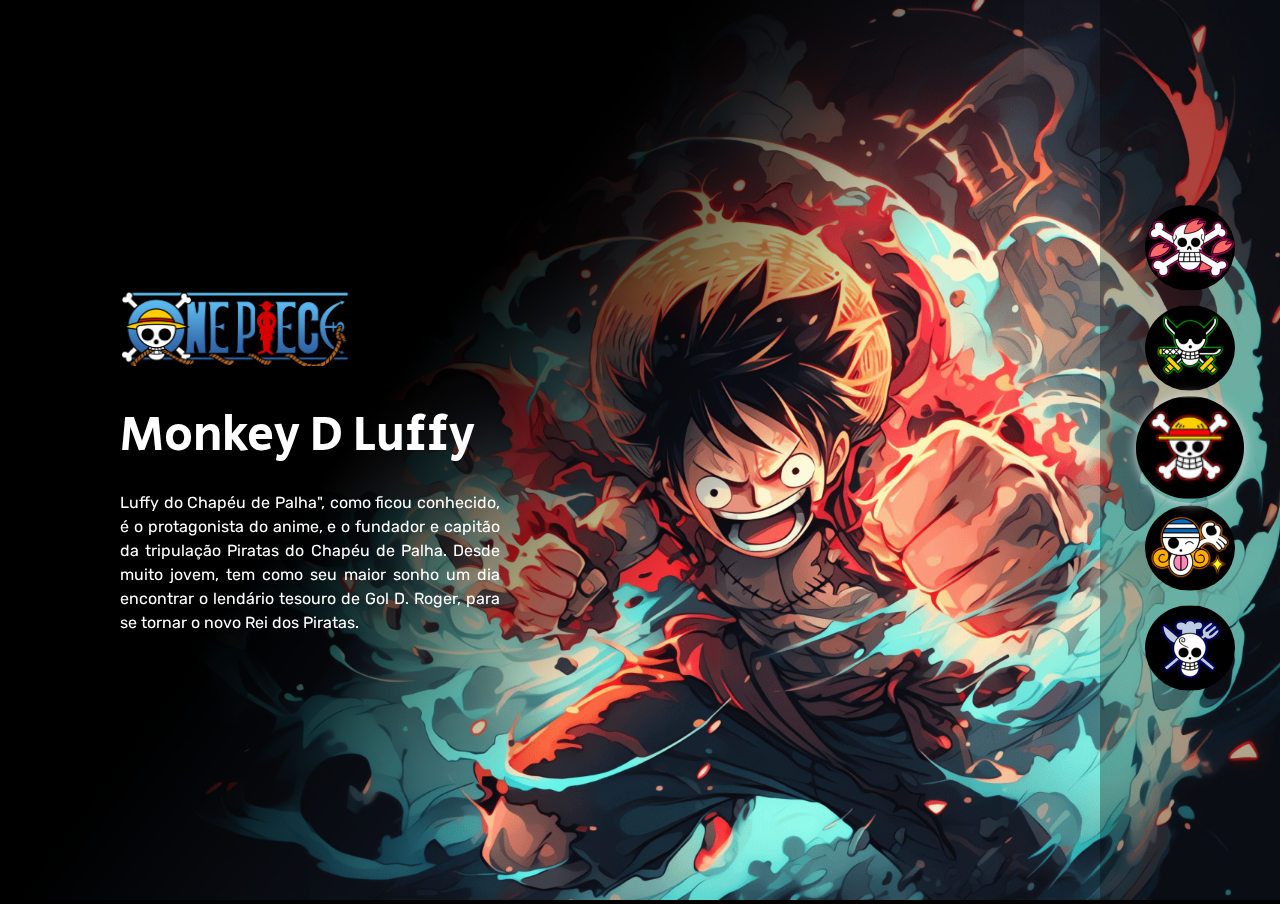
<file: index.html>
<!DOCTYPE html>
<html lang="en">

<head>
    <meta charset="UTF-8">
    <meta name="viewport" content="width=device-width, initial-scale=1.0">
    <link rel="preconnect" href="https://fonts.googleapis.com">
    <link rel="preconnect" href="https://fonts.gstatic.com" crossorigin>
    <link href="https://fonts.googleapis.com/css2?family=Rubik&family=Secular+One&display=swap" rel="stylesheet">
    <link rel="stylesheet" href="./src/css/reset.css">
    <link rel="stylesheet" href="./src/css/styles.css">
    <link rel="stylesheet" href="./src/css/responsivo.css">
    <title>One Piece</title>
</head>

<body>
    <main class="personagens">
        <div class="personagem">
            <img class="imagem" src="./src/img/personagem-tony-chopper.png" alt=" Personagem Tony Chopper">
            <div class="conteudo">
                <i class="logo"></i>
                <h2 class="nome-personagem">Tony Chopper</h2>
                <p class="descricao">Esta pequena rena ganhou a habilidade de mudar sua forma e de pensar como humanos
                    após comer a fruta Hito Hito no Mi. Chopper é um valioso membro da tripulação dos Piratas do Chapéu
                    de Palha, atuando como médico da tripulação.</p>
            </div>
        </div>


        <div class="personagem">
            <img class="imagem" src="./src/img/personagem-roronoa-zoro.png" alt=" Personagem Roronoa Zoro">
            <div class="conteudo">
                <i class="logo"></i>
                <h2 class="nome-personagem">Roronoa Zoro</h2>
                <p class="descricao">Primeiro pirata (segundo membro se contarmos com Luffy) a se juntar à tripulação de
                    Piratas do Chapéu de Palha, Zoro aceitou o convite de Luffy após o capitão salvar sua vida.</p>
            </div>
        </div>


        <div class="personagem selecionado">
            <img class="imagem" src="./src/img/personagem-monkey-d-luffy.png" alt=" Personagem Monkey D Luffy">
            <div class="conteudo">
                <i class="logo"></i>
                <h2 class="nome-personagem">Monkey D Luffy</h2>
                <p class="descricao">Luffy do Chapéu de Palha", como ficou conhecido, é o protagonista do anime, e o
                    fundador e capitão da tripulação Piratas do Chapéu de Palha. Desde muito jovem, tem como seu maior
                    sonho um dia encontrar o lendário tesouro de Gol D. Roger, para se tornar o novo Rei dos Piratas.
                </p>
            </div>
        </div>


        <div class="personagem">
            <img class="imagem" src="./src/img/personagem-nami.png" alt=" Personagem Nami">
            <div class="conteudo">
                <i class="logo"></i>
                <h2 class="nome-personagem">Nami</h2>
                <p class="descricao">
                    Uma órfã de guerra, ainda criança Nami foi adotada por Bell-mère, uma mulher da Marinha. Enquanto
                    crescia ao lado de sua irmã adotiva Nojiko, Nami já demonstrava sua paixão por desenhar mapas,
                    sonhando em um dia fazer o mapa de todo o mundo.</p>
            </div>
        </div>


        <div class="personagem">
            <img class="imagem" src="./src/img/personagem-sanji.png" alt=" Personagem Sanji">
            <div class="conteudo">
                <i class="logo"></i>
                <h2 class="nome-personagem">Vinsmoke Sanji</h2>
                <p class="descricao">Também conhecido como "Perna Negra" Sanji, este pirata foi o quinto a integrar a
                    tripulação de Luffy. Suas ações como pirata lhe renderam a terceira maior recompensa entre os
                    membros do Chapéu de Palha, além de atuar como cozinheiro oficial do grupo.</p>
            </div>
        </div>
    </main>
    <ul class="botoes">
        <li>
            <button class="botao">
                <img src="./src/img/tripulacao-chopper.png" alt="Jolly Roger Chopper">
            </button>
        </li>

        <li>
            <button class="botao">
                <img src="./src/img/tripulacao-zoro.png" alt="Jolly Roger Zoro">
            </button>
        </li>

        <li>
            <button class="botao selecionado">
                <img src="./src/img/tripulacao-luffy.png" alt="Jolly Roger Luffy">
            </button>
        </li>

        <li>
            <button class="botao">
                <img src="./src/img/tripulacao-nami.png" alt="Jolly Roger Nami">
            </button>
        </li>

        <li>
            <button class="botao">
                <img src="./src/img/tripulacao-sanji.png" alt="Jolly Roger Sanji">
            </button>
        </li>
    </ul>
    <script src="./src/js/index.js"></script>
</body>

</html>
</file>
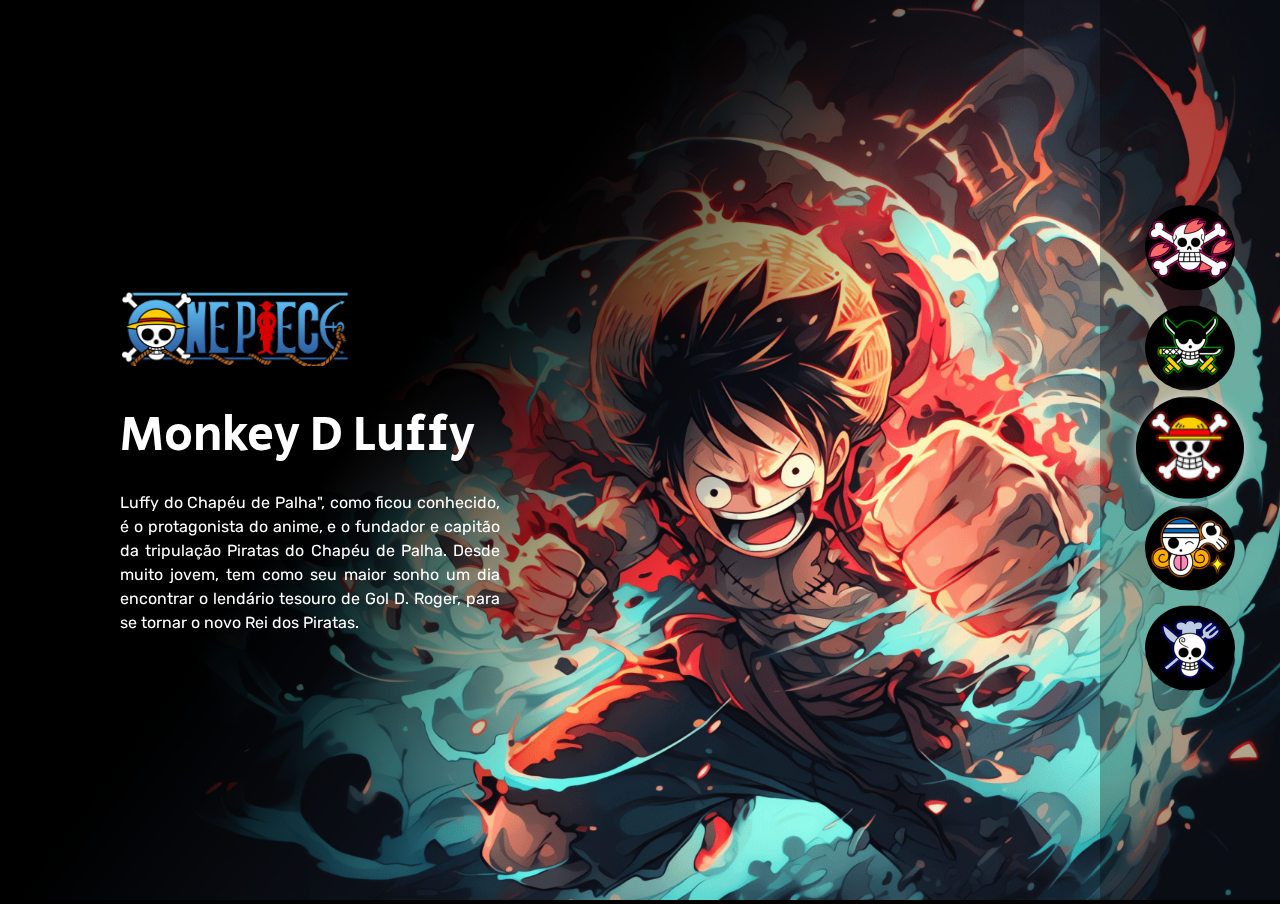
<file: src/index.html>
<!DOCTYPE html>
<html lang="en">

<head>
    <meta charset="UTF-8">
    <meta name="viewport" content="width=device-width, initial-scale=1.0">
    <link rel="preconnect" href="https://fonts.googleapis.com">
    <link rel="preconnect" href="https://fonts.gstatic.com" crossorigin>
    <link href="https://fonts.googleapis.com/css2?family=Rubik&family=Secular+One&display=swap" rel="stylesheet">
    <link rel="stylesheet" href="./css/reset.css">
    <link rel="stylesheet" href="./css/styles.css">
    <link rel="stylesheet" href="./css/responsivo.css">
    <title>One Piece</title>
</head>

<body>
    <main class="personagens">
        <div class="personagem">
            <img class="imagem" src="./img/personagem-tony-chopper.png" alt=" Personagem Tony Chopper">
            <div class="conteudo">
                <i class="logo"></i>
                <h2 class="nome-personagem">Tony Chopper</h2>
                <p class="descricao">Esta pequena rena ganhou a habilidade de mudar sua forma e de pensar como humanos
                    após comer a fruta Hito Hito no Mi. Chopper é um valioso membro da tripulação dos Piratas do Chapéu
                    de Palha, atuando como médico da tripulação.</p>
            </div>
        </div>


        <div class="personagem">
            <img class="imagem" src="./img/personagem-roronoa-zoro.png" alt=" Personagem Roronoa Zoro">
            <div class="conteudo">
                <i class="logo"></i>
                <h2 class="nome-personagem">Roronoa Zoro</h2>
                <p class="descricao">Primeiro pirata (segundo membro se contarmos com Luffy) a se juntar à tripulação de
                    Piratas do Chapéu de Palha, Zoro aceitou o convite de Luffy após o capitão salvar sua vida.</p>
            </div>
        </div>


        <div class="personagem selecionado">
            <img class="imagem" src="./img/personagem-monkey-d-luffy.png" alt=" Personagem Monkey D Luffy">
            <div class="conteudo">
                <i class="logo"></i>
                <h2 class="nome-personagem">Monkey D Luffy</h2>
                <p class="descricao">Luffy do Chapéu de Palha", como ficou conhecido, é o protagonista do anime, e o
                    fundador e capitão da tripulação Piratas do Chapéu de Palha. Desde muito jovem, tem como seu maior
                    sonho um dia encontrar o lendário tesouro de Gol D. Roger, para se tornar o novo Rei dos Piratas.
                </p>
            </div>
        </div>


        <div class="personagem">
            <img class="imagem" src="./img/personagem-nami.png" alt=" Personagem Nami">
            <div class="conteudo">
                <i class="logo"></i>
                <h2 class="nome-personagem">Nami</h2>
                <p class="descricao">
                    Uma órfã de guerra, ainda criança Nami foi adotada por Bell-mère, uma mulher da Marinha. Enquanto
                    crescia ao lado de sua irmã adotiva Nojiko, Nami já demonstrava sua paixão por desenhar mapas,
                    sonhando em um dia fazer o mapa de todo o mundo.</p>
            </div>
        </div>


        <div class="personagem">
            <img class="imagem" src="./img/personagem-sanji.png" alt=" Personagem Sanji">
            <div class="conteudo">
                <i class="logo"></i>
                <h2 class="nome-personagem">Vinsmoke Sanji</h2>
                <p class="descricao">Também conhecido como "Perna Negra" Sanji, este pirata foi o quinto a integrar a
                    tripulação de Luffy. Suas ações como pirata lhe renderam a terceira maior recompensa entre os
                    membros do Chapéu de Palha, além de atuar como cozinheiro oficial do grupo.</p>
            </div>
        </div>
    </main>
    <ul class="botoes">
        <li>
            <button class="botao">
                <img src="./img/tripulacao-chopper.png" alt="Jolly Roger Chopper">
            </button>
        </li>

        <li>
            <button class="botao">
                <img src="./img/tripulacao-zoro.png" alt="Jolly Roger Zoro">
            </button>
        </li>

        <li>
            <button class="botao selecionado">
                <img src="./img/tripulacao-luffy.png" alt="Jolly Roger Luffy">
            </button>
        </li>

        <li>
            <button class="botao">
                <img src="./img/tripulacao-nami.png" alt="Jolly Roger Nami">
            </button>
        </li>

        <li>
            <button class="botao">
                <img src="./img/tripulacao-sanji.png" alt="Jolly Roger Sanji">
            </button>
        </li>
    </ul>
    <script src="./js/index.js"></script>
</body>

</html>
</file>
<file: src/css/styles.css>
body{
    background-color: #000000;
    overflow: hidden;
}

main::after{
    content: "";
    position: fixed;
    top:0;
    min-height: 100vh;
    width: 80vw;
    background: linear-gradient(-233deg, #000 40%, rgba(0, 0, 0, 0) 65%) no-repeat;
}

main .personagem {
    display:none;
    height: 100vh;
}

main .personagem.selecionado {
    display:block;
}

main .personagem .imagem {
    width:100%;
    height: 100%;
    object-fit: cover;
}

.conteudo {
    position: absolute;
    top: 0;
    left:120px;
    display:flex;
    flex-direction: column;
    justify-content: center;
    min-height: 100vh;
    max-width: 380px;
    z-index: 1;
}

.conteudo .nome-personagem {
    color:#FFFFFF;
    font-size: 48px;
    font-family: 'Secular One';
    font-weight: 400;
    margin-bottom: 20px;
}

.conteudo .descricao {
    color:#FFFFFF;
    font-family: 'Rubik';
    line-height: 24px;
    text-align: justify;
}

.conteudo .logo{
    background-image: url("../img/one-piece-logo.png");
    background-size: cover;
    height: 100px;
    width: 230px;
    margin-bottom: 35px;
}

.botoes {
    position: fixed;
    top:0;
    right: 0;
    display: flex;
    flex-direction: column;
    min-height: 100vh;
    width: 180px;
    justify-content: center;
    align-items: center;
    background-color: rgba(0, 0, 0, 0.3);
    gap:10px;
}

.botoes .botao {
    border:none;
    background:none;
    cursor: pointer;
    
}

.botoes .botao.selecionado {
    transform: scale(1.2);
    box-shadow: 0 0 10px #D9D9D9;
    border-radius: 50px;
}

.botoes .botao img {
    border-radius: 50%;
}
</file>
<file: src/css/responsivo.css>
@media (max-width: 769px) {
    main::after {
        background: linear-gradient(0deg, #000 20%, rgba(0, 0, 0, 0.00) 65%) no-repeat;
        width: 100vw;
    }

    main .personagem .imagem {
        height: 85%;
    }

    .conteudo {
        justify-content: flex-end;
        left: 0;
        top: -20%;
        max-width: 100vw;
        padding: 30px;
    }

    .conteudo .nome-personagem {
        font-size: 36px;
    }

    .conteudo .descricao {
        max-width: 500px;
    }

    .botoes {
        flex-direction: row;
        align-items: flex-end;
        width: 100%;
        padding: 30px;
    }

    .botoes .botao img {
        max-width: 60px;
    }
}

@media (max-width: 425px) {
    main .personagem .imagem {
        height: auto;
    }

    .conteudo .logo {
        width: 170px;
        height: 75px;
    }

    .conteudo {
        top: -30%;
    }

    .conteudo .nome-personagem {
        font-size: 24px;
    }

    .botoes {
        padding: 20px;
        top: -20%;
    }

    .botoes .botao img {
        max-width: 50px;
    }
}
</file>
